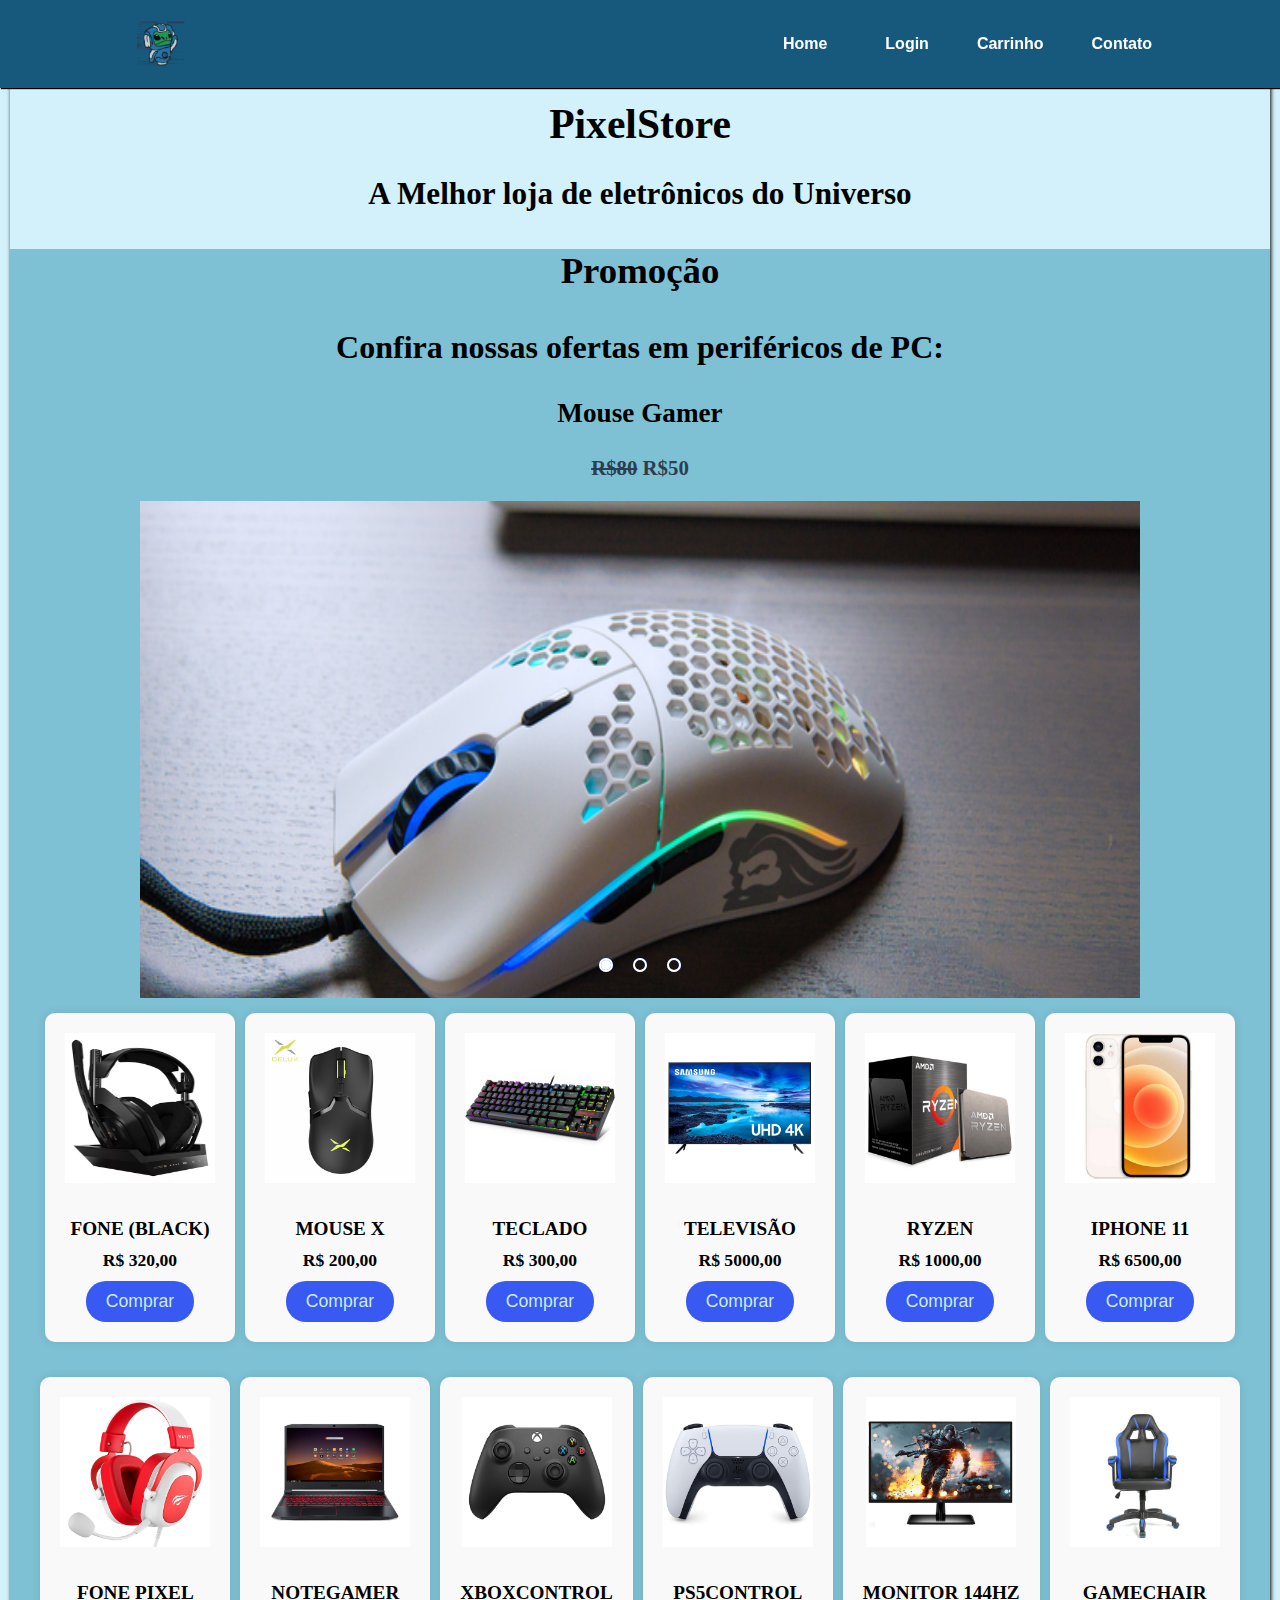
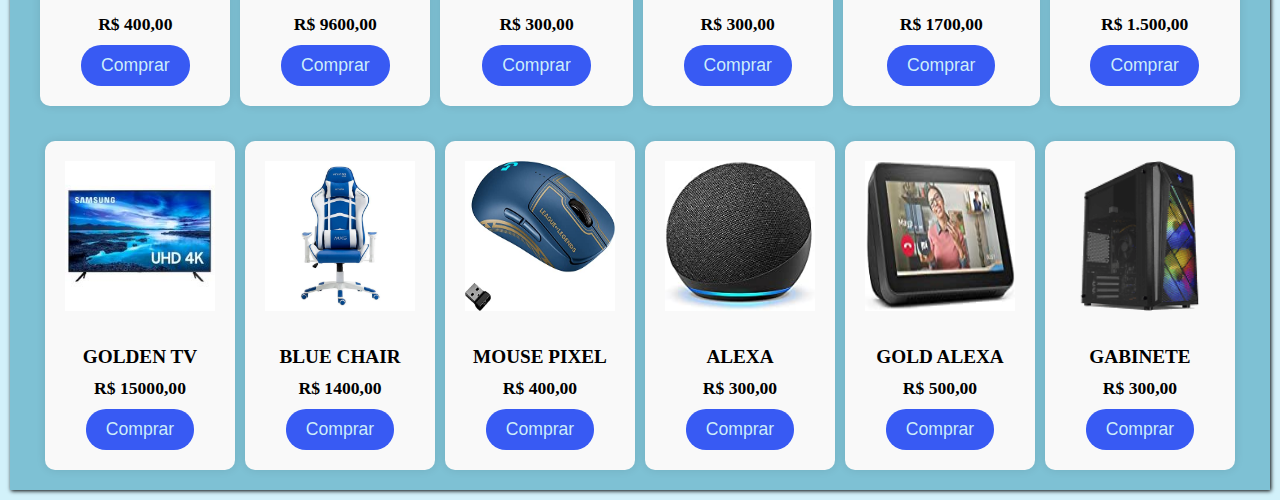
<file: index.html>
<!DOCTYPE html>
<html lang="pt-br">
  <head>
    <meta charset="UTF-8">
    <meta http-equiv="X-UA-Compatible" content="IE=edge">
    <meta name="viewport" content="width=device-width, initial-scale=1.0">
    <title>Principal</title>
    <link rel="stylesheet" href="/trabalhos/CSS/main.css">
  </head>
  <!-- A Historia por trás do nosso site se trata de um alienigina do planeta 2d que veio ao nosso universo para vender produtos eletronicos
  os preços são diferenciados por se tratar de um ser que nunca se envolveu com esse tipo de tecnologia... -->
  <body>

    <div class="header" id="header">
      <div class="logo_header">
        <img src="/trabalhos/CSS/img/favicon.png" alt="">
      </div>
      <div class="navigation_header">
        <a href="index.html" class="active">Home</a>
        <a href="trabalhos/HTML/login.html" >Login</a>
        <a href="trabalhos/HTML/carrinho.html">Carrinho</a>
        <a href="trabalhos//HTML/contato.html">Contato</a>
      </div>
    </div>
    <div class="content" id="content">
      <h1>PixelStore</h1>
      <h2>A Melhor loja de eletrônicos do Universo</h2>

    </div>
    

        <div class="promotionlist">
          <div>
            <h3>Promoção</h3>
            <p>Confira nossas ofertas em periféricos de PC:</p>
          </div>

          <div class="products">

            <div class="slides">
              <input type="radio" name="radio-btn" id="radio1">
              <input type="radio" name="radio-btn" id="radio2">
              <input type="radio" name="radio-btn" id="radio3">
            

              <div class="product first">
                <p class="name">Mouse Gamer</p>
                <p class="price"><s>R$80</s> R$50</p>
                <img src="trabalhos/HTML/img/mouse_slider.webp" alt="Mouse Gamer" id="mouse">
              </div>
              <div class="product">
                <p class="name">Teclado Mecânico</p>
                <p class="price"><s>R$150</s> R$100</p>
                <img src="trabalhos/HTML/img/teclado_slider.jpg" alt="Teclado Mecânico">
              </div>
              <div class="product">
                <p class="name">Fone de Ouvido Gamer</p>
                <p class="price"><s>R$200</s> R$80</p>
                <img src="trabalhos/HTML/img/hyper_slider2.jpg" alt="Fone de Ouvido Gamer" id="fone">
              </div>

              <div class="navigation_auto">
                <div class="auto_btn1"></div>
                <div class="auto_btn2"></div>
                <div class="auto_btn3"></div>
              </div>
            </div>
        

            <div class="manual-navigation">
              <label for="radio1" class="manual-btn"></label>
              <label for="radio2" class="manual-btn"></label>
              <label for="radio3" class="manual-btn"></label>
            </div>

          </div>

      <!-- container aqui  -->
    <div>
      <!-- Segue os 18 produtos abaixo(Sei que eu exagerei) -->
          </div class = "Products">
              <!-- LIST 1 -->    
              <div class="product-grid">
                  <div class="product-grid-item">
                    <img src="trabalhos/HTML/img/imagem-produto-1.jpg" alt="Fone" id="imagens">
                    <h3>Fone (black)</h3>
                    <p class="price">R$ 320,00</p>
                    <button class="buy-button" data-quantity="0">Comprar</button>
                  </div>
                  <div class="product-grid-item">
                    <img src="trabalhos/HTML/img/imagem-produto-2.jpg" alt="Teclado" id="imagens">
                    <h3>Mouse X</h3>
                    <p class="price">R$ 200,00</p>
                    <button class="buy-button" data-quantity="0">Comprar</button>
                  </div>
                  <div class="product-grid-item">
                    <img src="trabalhos/HTML/img/imagem-produto-3.jpg" alt="HeadSet" id="imagens">
                    <h3>Teclado</h3>
                    <p class="price">R$ 300,00</p>
                    <button class="buy-button" data-quantity="0">Comprar</button>
                  </div>
                  <div class="product-grid-item">
                    <img src="trabalhos/HTML/img/imagem-produto-4.jpg" alt="Monitor" id="imagens">
                    <h3>Televisão</h3>
                    <p class="price">R$ 5000,00</p>
                    <button class="buy-button" data-quantity="0">Comprar</button>
                  </div>
                  <div class="product-grid-item">
                    <img src="trabalhos/HTML/img/imagem-produto-5.jpg" alt="Câmera" id="imagens">
                    <h3>Ryzen</h3>
                    <p class="price">R$ 1000,00</p>
                    <button class="buy-button" data-quantity="0">Comprar</button>
                  </div>
                  <div class="product-grid-item">
                    <img src="trabalhos/HTML/img/imagem-produto-6.jpg" alt="Caixa de som" id="imagens">
                    <h3>Iphone 11</h3>
                    <p class="price">R$ 6500,00</p>
                    <button class="buy-button" data-quantity="0">Comprar</button>
                  </div>
              </div>

              <div class="product-grid">
                  <div class="product-grid-item">
                    <img src="trabalhos/HTML/img/imagem-produto-7.jpg" alt="Mousepad" id="imagens">
                    <h3>Fone Pixel</h3>
                    <p class="price">R$ 400,00</p>
                    <button class="buy-button" data-quantity="0">Comprar</button>
                  </div>
                  
                  <div class="product-grid-item">
                    <img src="trabalhos/HTML/img/imagem-produto-8.jpg" alt="Notebook" id="imagens">
                    <h3>Notegamer</h3>
                    <p class="price">R$ 9600,00</p>
                    <button class="buy-button" data-quantity="0">Comprar</button>
                  </div>
                  <div class="product-grid-item">
                    <img src="trabalhos/HTML/img/imagem-produto-9.jpg" alt="Impressora" id="imagens">
                    <h3>XboxControl</h3>
                    <p class="price">R$ 300,00</p>
                    <button class="buy-button" data-quantity="0">Comprar</button>
                  </div>
                  <div class="product-grid-item">
                    <img src="trabalhos/HTML/img/imagem-produto-10.jpg" alt="Smartphone" id="imagens">
                    <h3>PS5Control</h3>
                    <p class="price">R$ 300,00</p>
                    <button class="buy-button" data-quantity="0">Comprar</button>
                  </div>
                  <div class="product-grid-item">
                    <img src="trabalhos/HTML/img/imagem-produto-11.jpg" alt="Tablet" id="imagens">
                    <h3>Monitor 144hz</h3>
                    <p class="price">R$ 1700,00</p>
                    <button class="buy-button" data-quantity="0">Comprar</button>
                  </div>
                  <div class="product-grid-item">
                    <img src="trabalhos/HTML/img/imagem-produto-12.jpg" alt="Smart TV" id="imagens">
                    <h3>GameChair</h3>
                    <p class="price">R$ 1.500,00</p>
                    <button class="buy-button" data-quantity="0">Comprar</button>             
                  </div>
              </div>

              <div class="product-grid">
                  <div class="product-grid-item">
                    <img src="trabalhos/HTML/img/imagem-produto-13.jpg" alt="Caixa de som Bluetooth" id="imagens">
                    <h3>Golden TV</h3>
                    <p class="price">R$ 15000,00</p>
                    <button class="buy-button" data-quantity="0">Comprar</button>
                  </div>
                  <div class="product-grid-item">
                    <img src="trabalhos/HTML/img/imagem-produto-14.jpg" alt="Fone de ouvido" id="imagens">
                    <h3>Blue Chair</h3>
                    <p class="price">R$ 1400,00</p>
                    <button class="buy-button" data-quantity="0">Comprar</button>
                  </div>
                  <div class="product-grid-item">
                    <img src="trabalhos/HTML/img/imagem-produto-15.jpg" alt="Câmera fotográfica" id="imagens">
                    <h3>Mouse Pixel</h3>
                    <p class="price">R$ 400,00</p>
                    <button class="buy-button" data-quantity="0">Comprar</button>
                  </div>
                  <div class="product-grid-item">
                    <img src="trabalhos/HTML/img/imagem-produto-16.jpg" alt="Caixa de ferramentas" id="imagens">
                    <h3>Alexa</h3>
                    <p class="price">R$ 300,00</p>
                    <button class="buy-button" data-quantity="0">Comprar</button>
                  </div>
                  <div class="product-grid-item">
                    <img src="trabalhos/HTML/img/imagem-produto-17.jpg" alt="Aspirador de pó" id="imagens">
                    <h3>Gold Alexa</h3>
                    <p class="price">R$ 500,00</p>
                    <button class="buy-button" data-quantity="0">Comprar</button>
                  </div>
                  <div class="product-grid-item">
                    <img src="trabalhos/HTML/img/imagem-produto-18.jpg" alt="Console de videogame" id="imagens">
                    <h3>Gabinete</h3>
                    <p class="price">R$ 300,00</p>
                    <button class="buy-button" data-quantity="0">Comprar</button>
                  </div>
              </div>
            </ul>
          </div>
        </div>
      </div>
      <!-- Esse script linkará com outros -->
      <script src="trabalhos/HTML/JS/script.js"></script>
  </body>
</html>
</file>
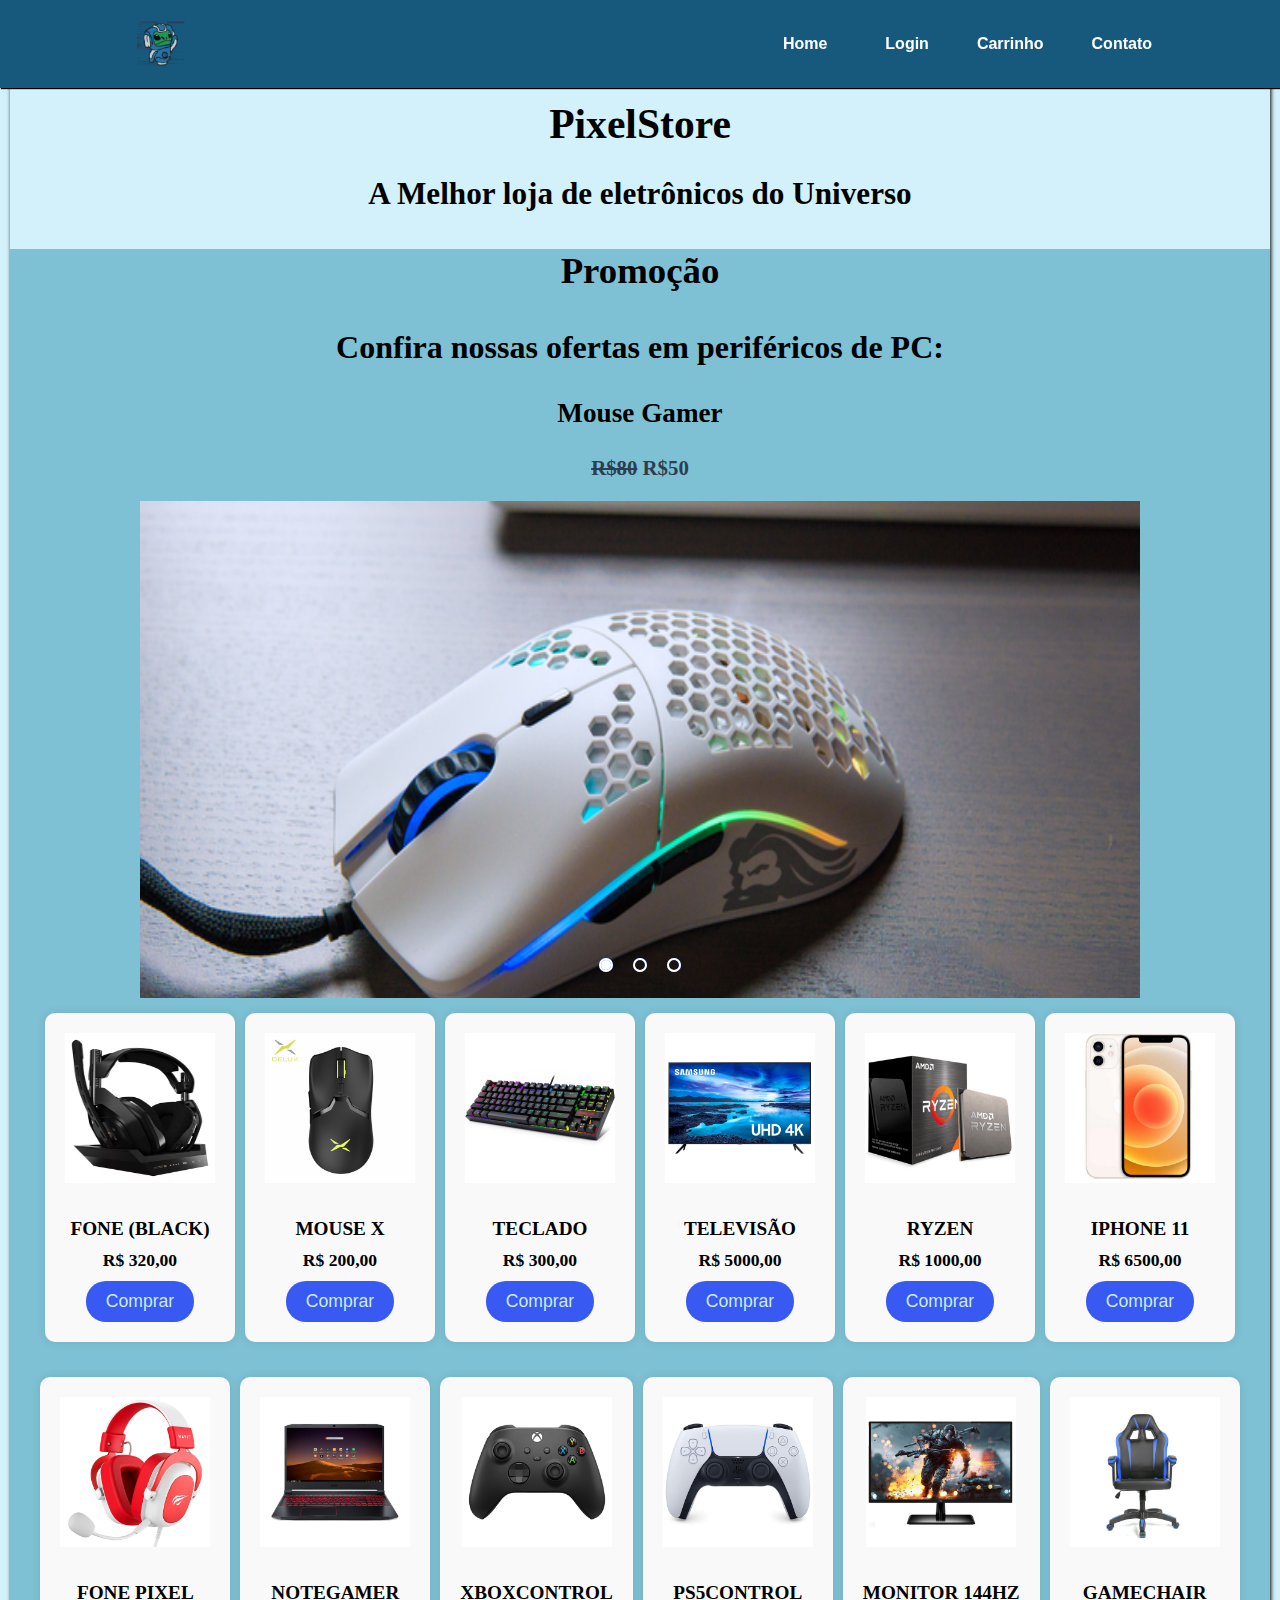
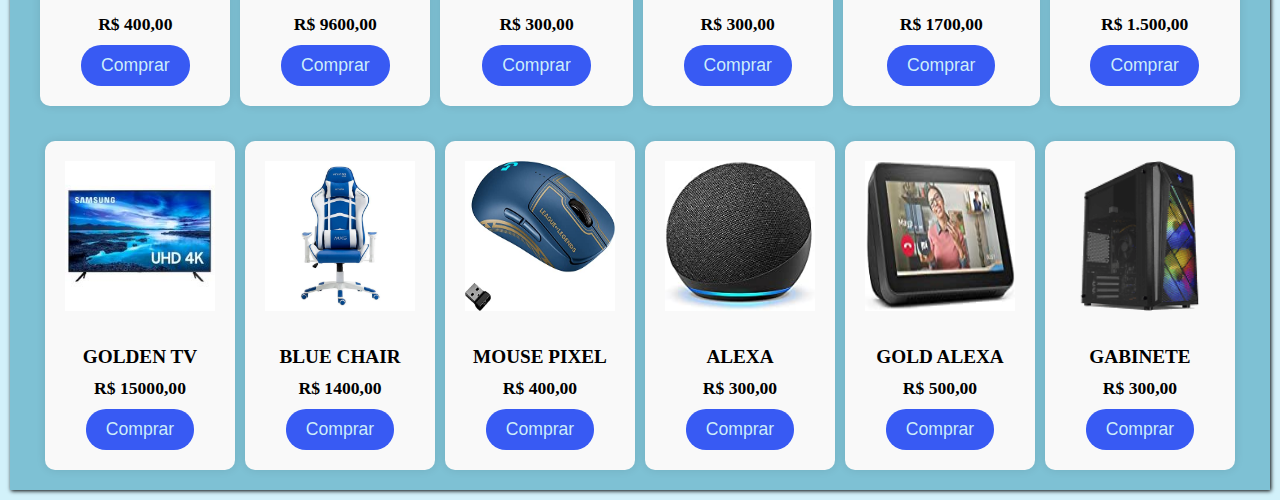
<file: trabalhos/HTML/index.html>
<!DOCTYPE html>
<html lang="pt-br">
  <head>
    <meta charset="UTF-8">
    <meta http-equiv="X-UA-Compatible" content="IE=edge">
    <meta name="viewport" content="width=device-width, initial-scale=1.0">
    <title>Principal</title>
    <link rel="stylesheet" href="/trabalhos/CSS/main.css">
  </head>
  <!-- A Historia por trás do nosso site se trata de um alienigina do planeta 2d que veio ao nosso universo para vender produtos eletronicos
  os preços são diferenciados por se tratar de um ser que nunca se envolveu com esse tipo de tecnologia... -->
  <body>

    <div class="header" id="header">
      <div class="logo_header">
        <img src="/trabalhos/CSS/img/favicon.png" alt="">
      </div>
      <div class="navigation_header">
        <a href="/trabalhos/HTML/index.html" class="active">Home</a>
        <a href="/trabalhos/HTML/login.html" >Login</a>
        <a href="/trabalhos/HTML/carrinho.html">Carrinho</a>
        <a href="/trabalhos//HTML/contato.html">Contato</a>
      </div>
    </div>
    <div class="content" id="content">
      <h1>PixelStore</h1>
      <h2>A Melhor loja de eletrônicos do Universo</h2>

    </div>
    

        <div class="promotionlist">
          <div>
            <h3>Promoção</h3>
            <p>Confira nossas ofertas em periféricos de PC:</p>
          </div>

          <div class="products">

            <div class="slides">
              <input type="radio" name="radio-btn" id="radio1">
              <input type="radio" name="radio-btn" id="radio2">
              <input type="radio" name="radio-btn" id="radio3">
            

              <div class="product first">
                <p class="name">Mouse Gamer</p>
                <p class="price"><s>R$80</s> R$50</p>
                <img src="img/mouse_slider.webp" alt="Mouse Gamer" id="mouse">
              </div>
              <div class="product">
                <p class="name">Teclado Mecânico</p>
                <p class="price"><s>R$150</s> R$100</p>
                <img src="img/teclado_slider.jpg" alt="Teclado Mecânico">
              </div>
              <div class="product">
                <p class="name">Fone de Ouvido Gamer</p>
                <p class="price"><s>R$200</s> R$80</p>
                <img src="img/hyper_slider2.jpg" alt="Fone de Ouvido Gamer" id="fone">
              </div>

              <div class="navigation_auto">
                <div class="auto_btn1"></div>
                <div class="auto_btn2"></div>
                <div class="auto_btn3"></div>
              </div>
            </div>
        

            <div class="manual-navigation">
              <label for="radio1" class="manual-btn"></label>
              <label for="radio2" class="manual-btn"></label>
              <label for="radio3" class="manual-btn"></label>
            </div>

          </div>

      <!-- container aqui  -->
    <div>
      <!-- Segue os 18 produtos abaixo(Sei que eu exagerei) -->
          </div class = "Products">
              <!-- LIST 1 -->    
              <div class="product-grid">
                  <div class="product-grid-item">
                    <img src="img/imagem-produto-1.jpg" alt="Mouse" id="imagens">
                    <h3>Fone (black)</h3>
                    <p class="price">R$ 320,00</p>
                    <button class="buy-button" data-quantity="0">Comprar</button>
                  </div>
                  <div class="product-grid-item">
                    <img src="img/imagem-produto-2.jpg" alt="Teclado" id="imagens">
                    <h3>Mouse X</h3>
                    <p class="price">R$ 200,00</p>
                    <button class="buy-button" data-quantity="0">Comprar</button>
                  </div>
                  <div class="product-grid-item">
                    <img src="img/imagem-produto-3.jpg" alt="HeadSet" id="imagens">
                    <h3>Teclado</h3>
                    <p class="price">R$ 300,00</p>
                    <button class="buy-button" data-quantity="0">Comprar</button>
                  </div>
                  <div class="product-grid-item">
                    <img src="img/imagem-produto-4.jpg" alt="Monitor" id="imagens">
                    <h3>Televisão</h3>
                    <p class="price">R$ 5000,00</p>
                    <button class="buy-button" data-quantity="0">Comprar</button>
                  </div>
                  <div class="product-grid-item">
                    <img src="img/imagem-produto-5.jpg" alt="Câmera" id="imagens">
                    <h3>Ryzen</h3>
                    <p class="price">R$ 1000,00</p>
                    <button class="buy-button" data-quantity="0">Comprar</button>
                  </div>
                  <div class="product-grid-item">
                    <img src="img/imagem-produto-6.jpg" alt="Caixa de som" id="imagens">
                    <h3>Iphone 11</h3>
                    <p class="price">R$ 6500,00</p>
                    <button class="buy-button" data-quantity="0">Comprar</button>
                  </div>
              </div>

              <div class="product-grid">
                  <div class="product-grid-item">
                    <img src="img/imagem-produto-7.jpg" alt="Mousepad" id="imagens">
                    <h3>Fone Pixel</h3>
                    <p class="price">R$ 400,00</p>
                    <button class="buy-button" data-quantity="0">Comprar</button>
                  </div>
                  
                  <div class="product-grid-item">
                    <img src="img/imagem-produto-8.jpg" alt="Notebook" id="imagens">
                    <h3>Notegamer</h3>
                    <p class="price">R$ 9600,00</p>
                    <button class="buy-button" data-quantity="0">Comprar</button>
                  </div>
                  <div class="product-grid-item">
                    <img src="img/imagem-produto-9.jpg" alt="Impressora" id="imagens">
                    <h3>XboxControl</h3>
                    <p class="price">R$ 300,00</p>
                    <button class="buy-button" data-quantity="0">Comprar</button>
                  </div>
                  <div class="product-grid-item">
                    <img src="img/imagem-produto-10.jpg" alt="Smartphone" id="imagens">
                    <h3>PS5Control</h3>
                    <p class="price">R$ 300,00</p>
                    <button class="buy-button" data-quantity="0">Comprar</button>
                  </div>
                  <div class="product-grid-item">
                    <img src="img/imagem-produto-11.jpg" alt="Tablet" id="imagens">
                    <h3>Monitor 144hz</h3>
                    <p class="price">R$ 1700,00</p>
                    <button class="buy-button" data-quantity="0">Comprar</button>
                  </div>
                  <div class="product-grid-item">
                    <img src="img/imagem-produto-12.jpg" alt="Smart TV" id="imagens">
                    <h3>GameChair</h3>
                    <p class="price">R$ 1.500,00</p>
                    <button class="buy-button" data-quantity="0">Comprar</button>             
                  </div>
              </div>

              <div class="product-grid">
                  <div class="product-grid-item">
                    <img src="img/imagem-produto-13.jpg" alt="Caixa de som Bluetooth" id="imagens">
                    <h3>Golden TV</h3>
                    <p class="price">R$ 15000,00</p>
                    <button class="buy-button" data-quantity="0">Comprar</button>
                  </div>
                  <div class="product-grid-item">
                    <img src="img/imagem-produto-14.jpg" alt="Fone de ouvido" id="imagens">
                    <h3>Blue Chair</h3>
                    <p class="price">R$ 1400,00</p>
                    <button class="buy-button" data-quantity="0">Comprar</button>
                  </div>
                  <div class="product-grid-item">
                    <img src="img/imagem-produto-15.jpg" alt="Câmera fotográfica" id="imagens">
                    <h3>Mouse Pixel</h3>
                    <p class="price">R$ 400,00</p>
                    <button class="buy-button" data-quantity="0">Comprar</button>
                  </div>
                  <div class="product-grid-item">
                    <img src="img/imagem-produto-16.jpg" alt="Caixa de ferramentas" id="imagens">
                    <h3>Alexa</h3>
                    <p class="price">R$ 300,00</p>
                    <button class="buy-button" data-quantity="0">Comprar</button>
                  </div>
                  <div class="product-grid-item">
                    <img src="img/imagem-produto-17.jpg" alt="Aspirador de pó" id="imagens">
                    <h3>Gold Alexa</h3>
                    <p class="price">R$ 500,00</p>
                    <button class="buy-button" data-quantity="0">Comprar</button>
                  </div>
                  <div class="product-grid-item">
                    <img src="img/imagem-produto-18.jpg" alt="Console de videogame" id="imagens">
                    <h3>Gabinete</h3>
                    <p class="price">R$ 300,00</p>
                    <button class="buy-button" data-quantity="0">Comprar</button>
                  </div>
              </div>
            </ul>
          </div>
        </div>
      </div>
      <!-- Esse script linkará com outros -->
      <script src="JS/script.js"></script>
  </body>
</html>
</file>
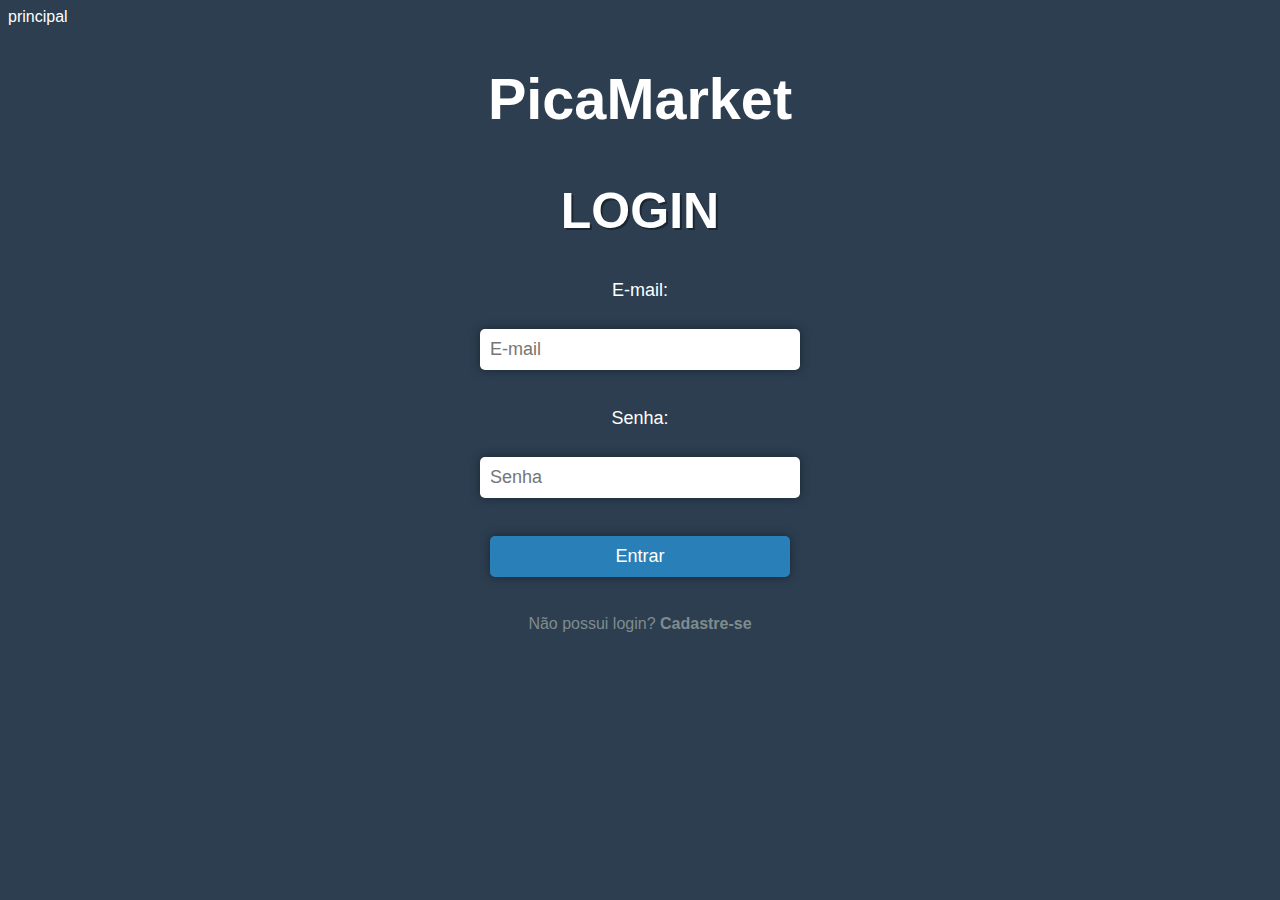
<file: trabalhos/login.html>
<!DOCTYPE html>
<html lang="pt-br">
<head>
    <meta charset="UTF-8">
    <meta http-equiv="X-UA-Compatible" content="IE=edge">
    <meta name="viewport" content="width=device-width, initial-scale=1.0">
    <title>LOGIN</title>
    <link rel="stylesheet" href="login.css">
</head>
<body>
    <a href="index/index.html">principal</a>
    <div><h1><big><big>PicaMarket</big></big></h1></div>
    <header>
        <h1>LOGIN</h1>
    </header>

    <main>
        <form action="">
            <label for="email" id="ambos">E-mail:</label> <br>
            <input id="email" type="email" placeholder="E-mail"><br>
            <label for="senha" id="ambos">Senha:</label> <br>
            <input id="senha" type="password" placeholder="Senha"><br>
            <input type="button" value="Entrar" id="entrar"><br>
            <p class="text-muted">Não possui login? <a href="registrar.html" class="text-muted ms-1"><b>Cadastre-se</b></a></p>
        </form>
    </main>

</body>
</html>
</file>
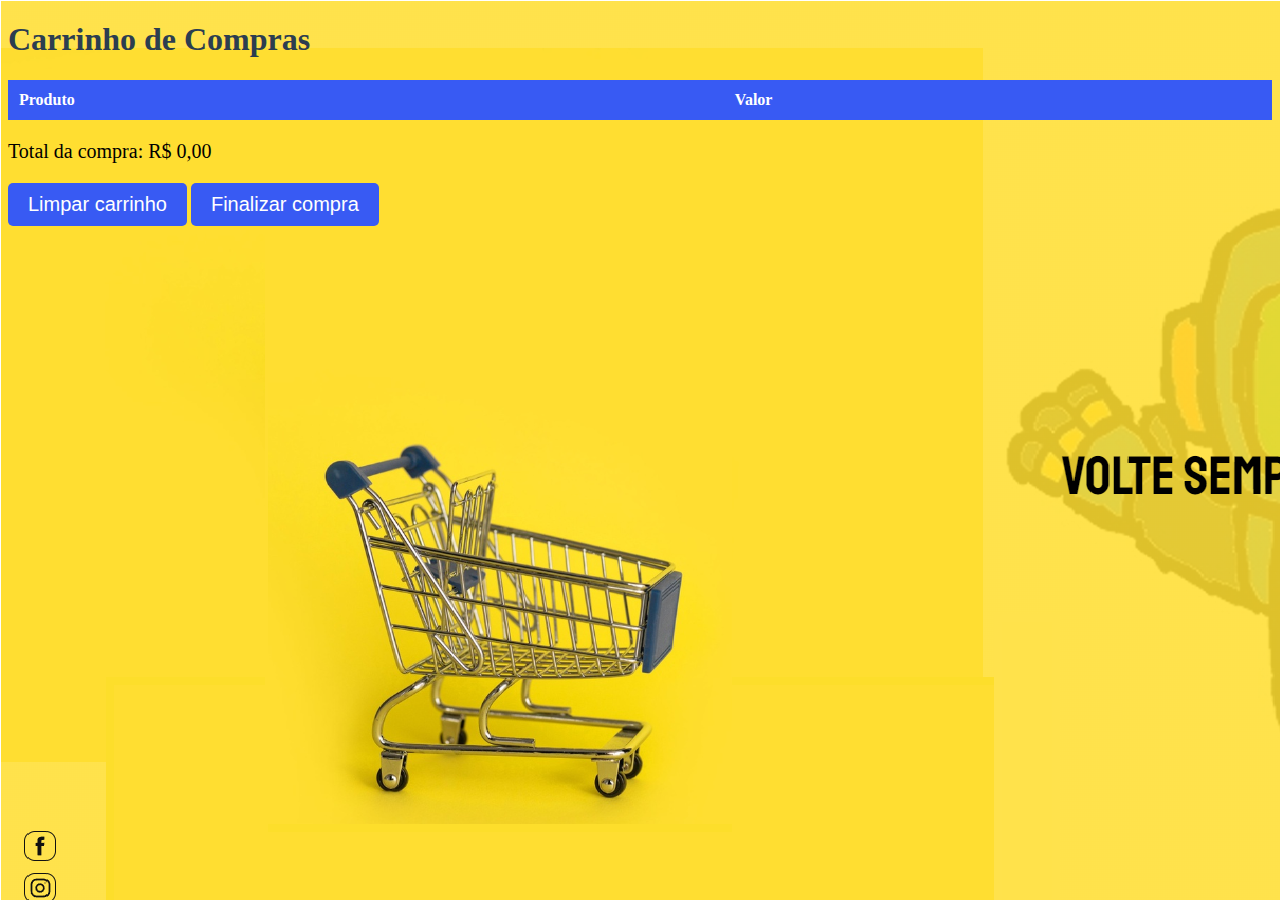
<file: trabalhos/HTML/carrinho.html>
<!DOCTYPE html>
<html>
<head>
  <meta charset="utf-8">
  <title>Carrinho de Compras - Pixel</title>
  <link rel="stylesheet" href="/trabalhos/CSS/car.css">
</head>
<body>
  <div class="container">
    <header>
      <h1>Carrinho de Compras</h1>
    </header>
    <table>
      <thead>
        <tr>
          <th>Produto</th>
          <th>Valor</th>
        </tr>
      </thead>
      <tbody id="cart-table">
      </tbody>
      <tfoot>
        <tr>
          
        </tr>
      </tfoot>
    </table>
    <p>Total da compra: R$ 0,00</p>
    <button id="clear-cart">Limpar carrinho</button>
    <button id="buy-cart" href="/trabalhos/HTML/fin.html">Finalizar compra</button>

  </div>
  <script src ="JS/script.js"></script>
  <script src="JS/car.js"></script>
</body>
</html>
</file>
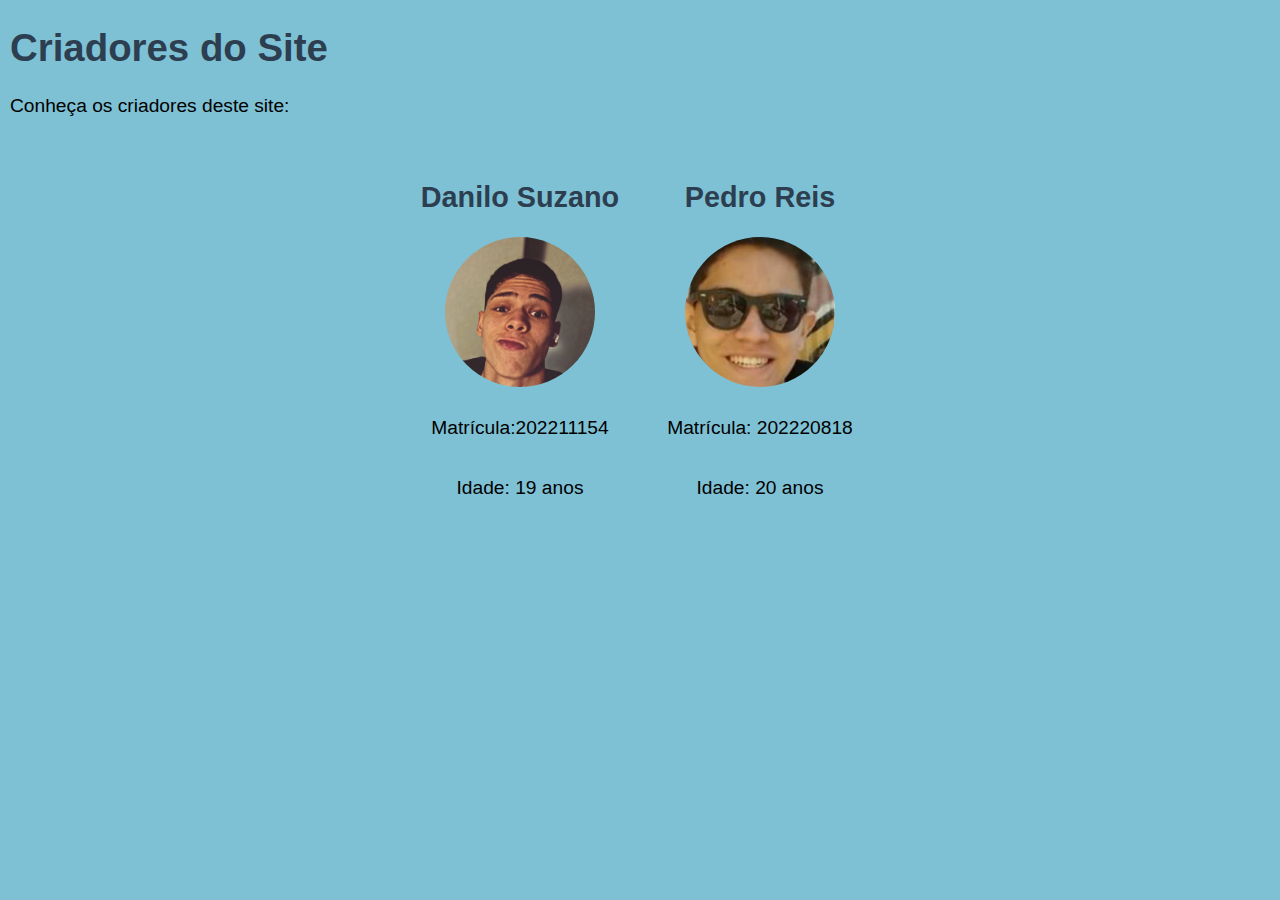
<file: trabalhos/HTML/contato.html>
<!DOCTYPE html>
<html>
<head>
	<meta charset="utf-8">
	<title>Criadores do Site</title>
	<link rel="stylesheet" href="/trabalhos/CSS/contato.css">
</head>
<!-- Aqui é algo bem simples mesmo,só pra dar crédito aos criadores(Eu e Danilo) -->
<body>
	<h1>Criadores do Site</h1>
	<p>Conheça os criadores deste site:</p>
	<div class="container">
		<div class="profile">
			<h2>Danilo Suzano</h2>
			<img src="img/danilo.jpg" alt="Foto de Danilo">
			<p>Matrícula:202211154 </p>
			<p>Idade: 19 anos</p>
			
		</div>
		<div class="profile">
			<h2>Pedro  Reis</h2>
			<img src="img/pedro.jpg" alt="Foto de Pedro">
			<p>Matrícula: 202220818</p>
			<p>Idade: 20 anos</p>
			
		</div>
	</div>
</body>
</html>
</file>
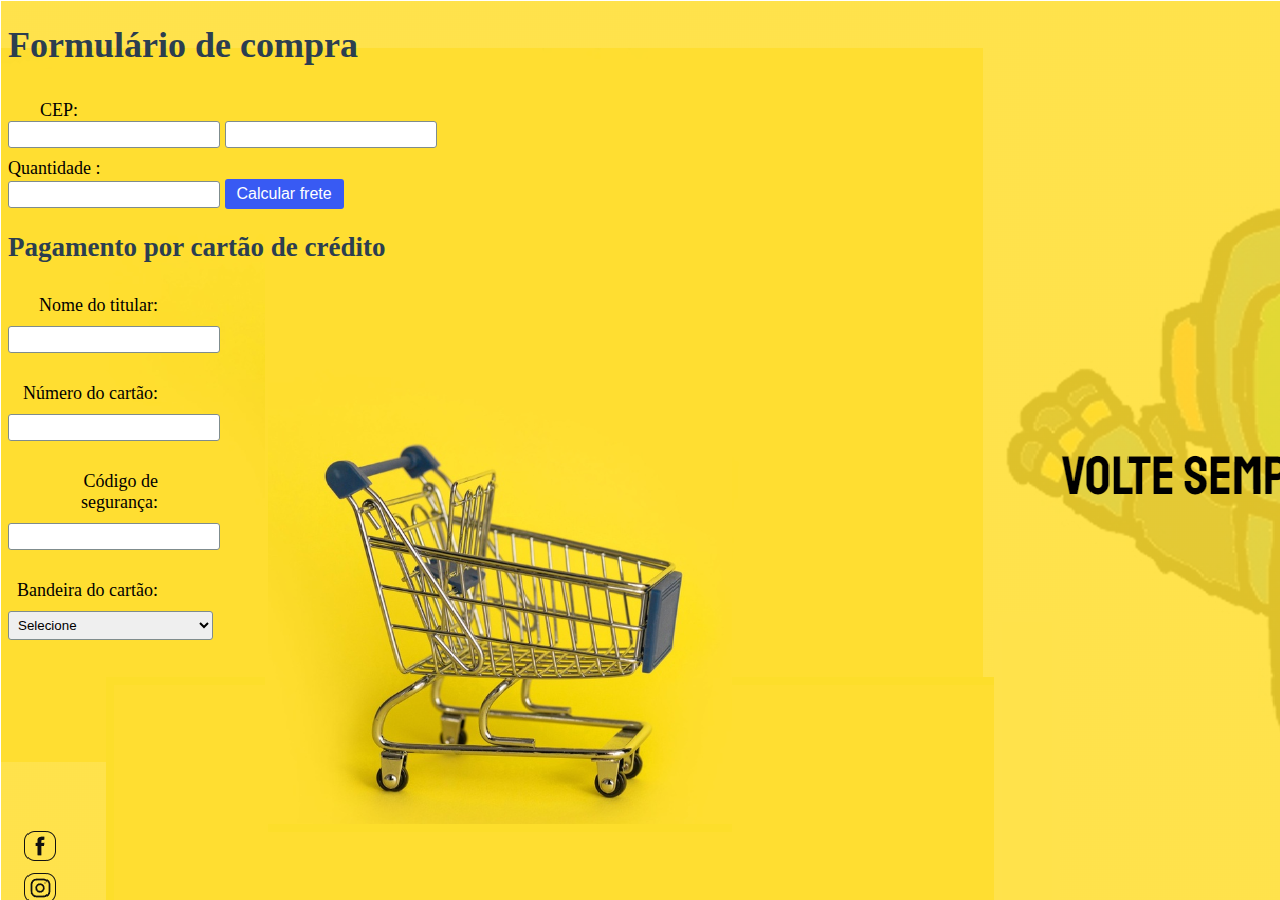
<file: trabalhos/HTML/fin.html>
<!DOCTYPE html>
<html>
<head>
	<title>Formulário de compra</title>
	<meta charset="UTF-8">
	<meta name="viewport" content="width=device-width, initial-scale=1.0">
	<link rel="stylesheet" href="/trabalhos/CSS/fin.css">
	<script src="JS/script.js"></script>
	<script src="JS/car.js"></script>
	<script src="JS/fin.js"></script>

</head>
<body>
    
	<h1>Formulário de compra</h1>
	<!-- Formulario com cep e quantidade e calc de frete -->
	<form name="myForm" onsubmit="return validateForm()">
		<div>
			<label for="cep1">CEP:</label>
			<input type="text" name="cep1" maxlength="5">
			<input type="text" name="cep2" maxlength="3">
			<div id="cepError" class="error"></div>

			<label for="quantity">Quantidade :</label>
			<input type="text" name="quantity" maxlength="1">
			<button type="submit">Calcular frete</button>
			<div id="quantityError" class="error"></div>
		</div>

	</form>

	<!--Formulário de pagamento-->
	<h2>Pagamento por cartão de crédito</h2>
	<form name="pagamentoForm" onsubmit="return validatePagamento()">
		<label for="nomeTitular">Nome do titular:</label>
		<input type="text" name="nomeTitular" maxlength="19">
		<div id="nomeTitularError" class="error"></div>

		<label for="numeroCartao">Número do cartão:</label>
		<input type="text" name="numeroCartao" maxlength="16">
		<div id="numeroCartaoError" class="error"></div>

		<label for="codigoSeguranca">Código de segurança:</label>
		<input type="text" name="codigoSeguranca" maxlength="3">
		<div id="codigoSegurancaError" class="error"></div>

		<label for="bandeira">Bandeira do cartão:</label>
		<select name="bandeira">
			<option value="">Selecione</option>
			<option value="visa">Visa</option>
			<option value="mastercard">Mastercard</option>
			<option value="amex">American Express</option>
		</select>
		<button id="confirmar" type="submit">Confirmar pagamento</button>
	</form>
<!-- Codigo de confirmacao separado abaixo pois ao inserir no fin.js nao tava indo(Vai entender o porque) -->
	<script>
		const numeroCartaoInput = document.querySelector('input[name="numeroCartao"]');

			numeroCartaoInput.addEventListener('input', () => {
			const numeroCartao = numeroCartaoInput.value;
			numeroCartaoInput.value = numeroCartao.replace(/\s/g, '');
			});
		const confirmarBtn = document.getElementById('confirmar');

		confirmarBtn.addEventListener('click', () => {
			alert('Compra efetuada com sucesso!');
		});
	</script>
</body>
</html>
</file>
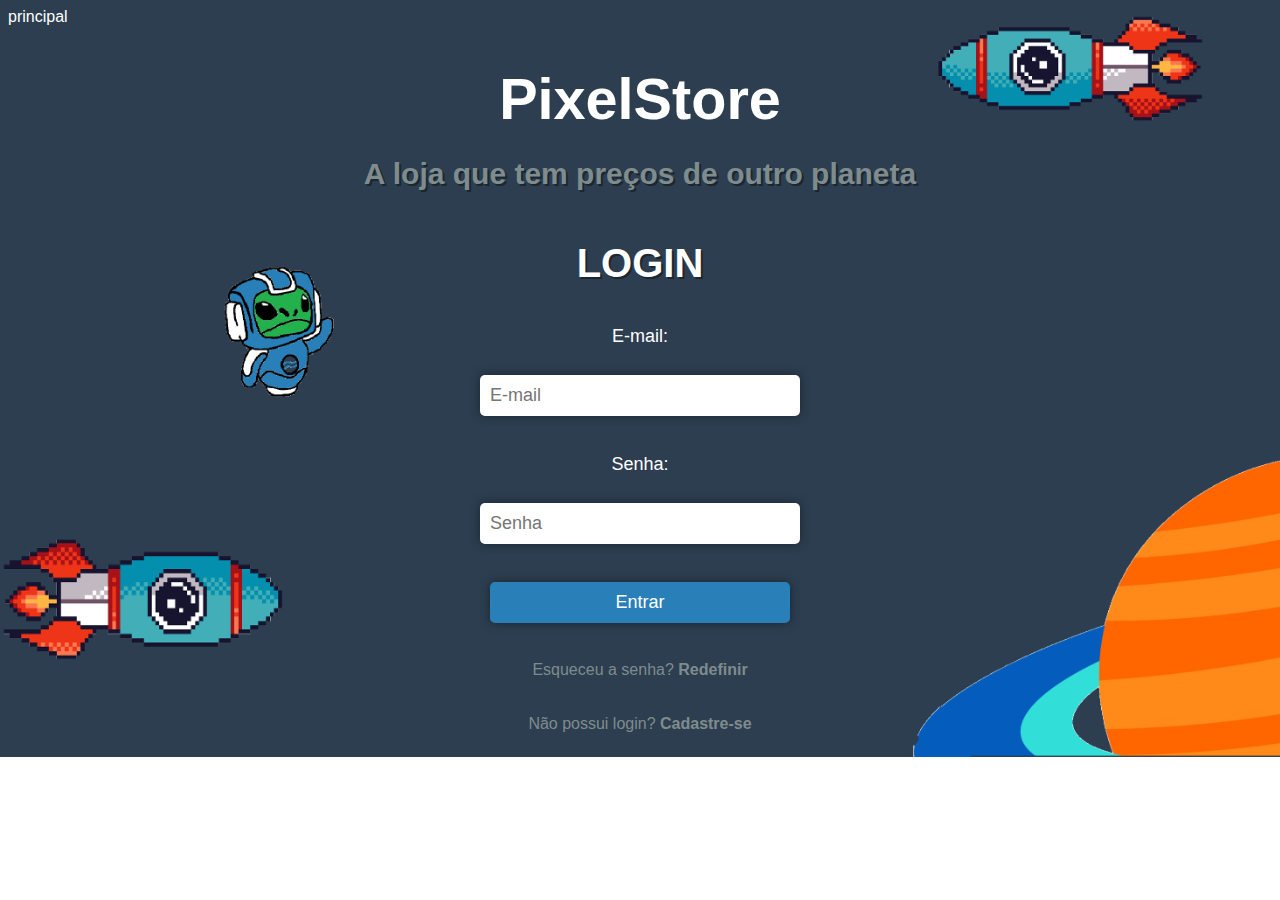
<file: trabalhos/HTML/login.html>
<!DOCTYPE html>
<html lang="pt-br">
<head>
    <meta charset="UTF-8">
    <meta http-equiv="X-UA-Compatible" content="IE=edge">
    <meta name="viewport" content="width=device-width, initial-scale=1.0">
    <title>LOGIN</title>
    <link rel="stylesheet" href="/trabalhos/CSS/login.css">
</head>
<body>
    <a href="/trabalhos/HTML/index.html">principal</a>
    <div><h1><big><big>PixelStore</big></big></h1></div>
    <h2>A loja que tem preços de outro planeta</h2>
    <header>
        <h1>LOGIN</h1>
    </header>

    <main>
        <form id="login-form" action="">

            <label for="email" id="ambos">E-mail:</label> <br>
            <input id="email" type="email" placeholder="E-mail"><br>
            <label for="senha" id="ambos">Senha:</label> <br>
            <input id="senha" type="password" placeholder="Senha"><br>
            <input type="submit" value="Entrar" id="entrar"><br>
            <p class="text-muted">Esqueceu a senha? <a href="redefinir.html" class="text-muted ms-1"><b>Redefinir</b></a></p> 
            <p class="text-muted">Não possui login? <a href="registrar.html" class="text-muted ms-1"><b>Cadastre-se</b></a></p>
            
        </form>
    </main>
    <!-- O Script usa o LocalStorage  -->
    <script src="JS/log.js"></script>
</body>
</html>
</file>
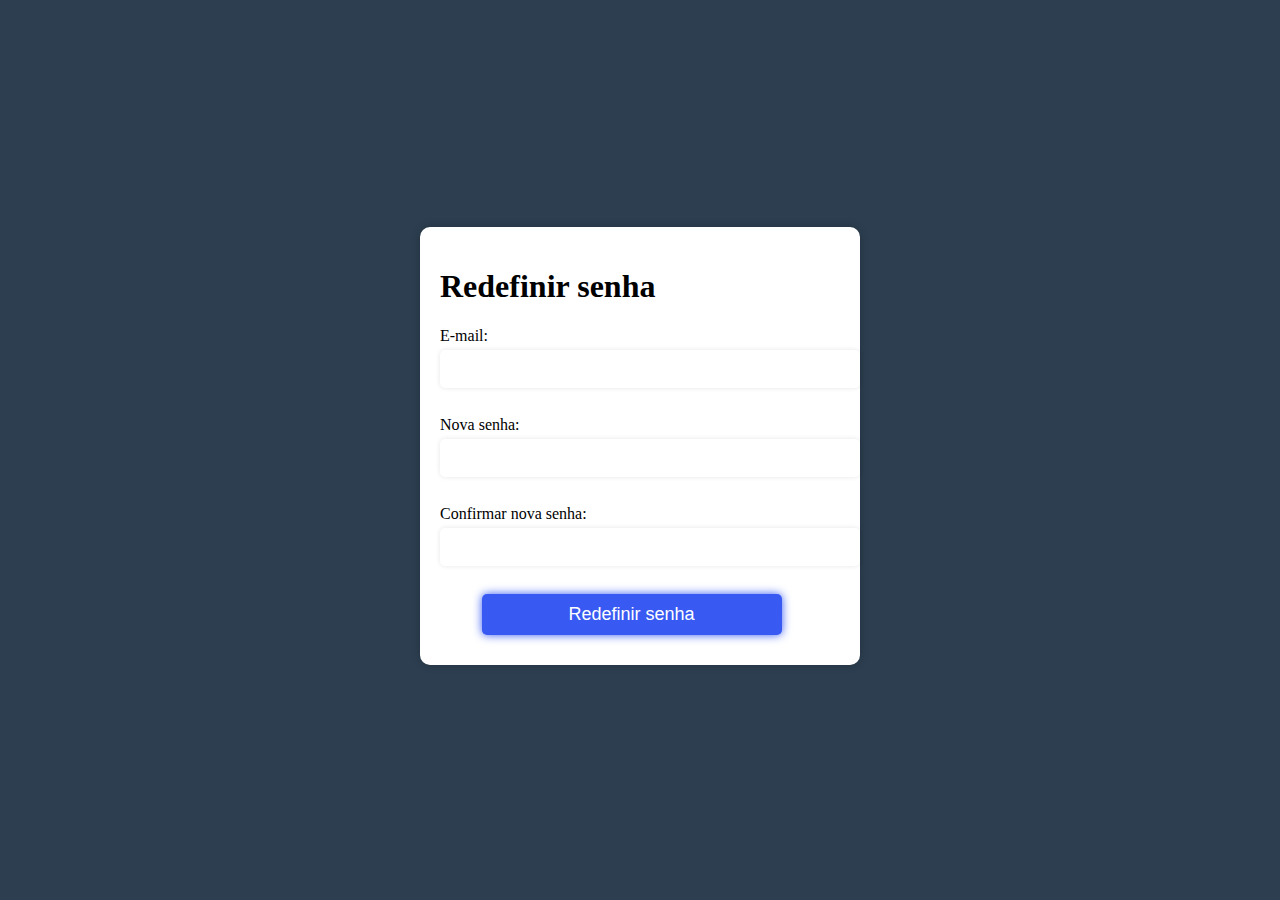
<file: trabalhos/HTML/redefinir.html>
<!DOCTYPE html>
<html>
  <head>
    <meta charset="UTF-8">
    <title>Redefinir senha</title>
    <link rel="stylesheet" href="/trabalhos/CSS/redf.css">
    
    
  </head>
  <!-- Conceitual,Nao consegui criar o codigo que redefine,mas sei como faze-lo...so que priorizei outras coisas e nao deu tempo -->
  <body>
    <div class="container">
      <h1>Redefinir senha</h1>
        <label for="email">E-mail:</label>
        <input type="email" name="email" required><br><br>

        <label for="nova_senha">Nova senha:</label>
        <input type="password" name="nova_senha" required><br><br>

        <label for="confirmar_nova_senha">Confirmar nova senha:</label>
        <input type="password" name="confirmar_nova_senha" required><br><br>

        <input type="submit" value="Redefinir senha">
      </form>
    </div>
  </body>
</html>
</file>
<file: trabalhos/CSS/main.css>
/* Palheta de cores -Início */
:root {
  --cor0: #2C3E50;
  --cor1: #FFF;
  --cor2: #2980B9;
  --cor3: #385af3;
  --cor4: #1B2631;
  --cor5: #7F8C8D;
  --cor6: #dda657;
  --cor7: #7ec1d4; 
  --cor8: #d1f1fafc;
  --cor9: #17597d;
}
/* Palheta de cores - Fim */
/* ------------------------------------------------------------------------ */

body {
background-color: var(--cor8);
  margin: 0 10px 0 10px;
  box-shadow: 1px 1px 4px black;
}

/* CSS do cabeçalho - Início */
.header {
  position: fixed;
  top: 0;
  left: 0;
  right: 0;
  font-family: Arial, Helvetica, sans-serif;
  background-color: var(--cor9);
  color: var(--cor1);
  display: flex;
  flex-direction: row;
  align-items: center;
  box-shadow: 1px 1px 1px black;
  height: 3em; /* altura reduzida para 3em */
  justify-content: space-between;
  padding: 0 10%;
  padding-top: 20px;
  padding-bottom: 20px;
  z-index: 9999;
}

.content {
  background-color: var(--cor8);
  text-align: center;
  padding-top: 10px;
  transition: 1s;
  font-size: 1.3em;
  font-weight: bold;
  margin-top: 3em; /* margem superior igual a altura do header */
}

.navigation_header{
  display: flex;
  flex-direction: row;
  align-items: center;
  gap: 3em;
}
.navigation_header > a{
  text-decoration: none;
  color: var(--cor1);
  transition: 1s;
  font-weight: bold;
}
.logo_header > img{
  width: 60px;
}
.active{
  padding: 10px;
  border-radius: 10px;
}
.content{
  
  background-color: var(--cor8);
  text-align: center;
  padding-top: 10px;
  transition: 1s;
  font-size: 1.3em;
  font-weight: bold;
}

/* CSS cabeçalho - Fim */
/* ------------------------------------------------------------------- */

/* CSS containers - Início */
main {
  background-color: white;
  margin: 0 auto;
  border-radius: 10px;
  height: 300px;
  max-width: 1000px;
  padding: 0px;
}
.promotionlist h3 {
  font-size: 2.3em;
  font-weight: bold;
  text-align: center;
}
.promotionlist p {
  font-size: 2em;
  font-weight: bold;
  text-align: center;
}
.promotionlist {
  text-align: center;
  background-color: var(--cor7);
  justify-content: space-between;
  align-items: center;
  flex-wrap: wrap;
  gap: 20px;
  margin: 0 auto;
}
/* -------------- */
/* Inicio Slider */
.products {
  margin: 0 auto;
  width: 1000px;
  height: 600px;
  overflow: hidden;
}
.slides{
  width: 400%;
  height: 600px;
  display: flex;
}
.slides > input {
  display: none;
}
.product {
  width: 25%;
  position: relative;
  text-align: center;
  margin: 0 10px;
  transition: 2s;
}
.product > img {
  width: 1000px;
  margin-bottom: 370px;
}
#fone{
  height: 600px;
}
#mouse{
  height: 600px;
}
.manual-navigation{
  position: absolute;
  width: 1000px;
  margin-top: -40px;
  display: flex;
  justify-content: center;
}
.manual-btn{
  border: 2px solid var(--cor1);
  border-radius: 10px;
  cursor: pointer;
  padding: 5px;
  transition: 1s;
}
.manual-btn:not(:last-child){
  margin-right: 20px;
}
.manual-btn:hover{
  background-color: var(--cor1);
}
#radio1:checked ~ .first{
  margin-left: 0;
}
#radio2:checked ~ .first{
  margin-left: -25%;
}
#radio3:checked ~ .first{
  margin-left: -51%;
}
.navigation_auto > div{
  border: 2px solid var(--cor3);
  padding: 5px;
  border-radius: 10px;
  cursor: pointer;
  transition: 1s;
}
.navigation_auto{
  position: absolute;
  width: 1000px;
  margin-top: 560px;
  display: flex;
  justify-content: center;
}
.navigation_auto > div:not(:last-child){
  margin-right: 20px;
}
#radio1:checked ~ .navigation_auto .auto_btn1{
  background-color: var(--cor1);
}
#radio2:checked ~ .navigation_auto .auto_btn2{
  background-color: var(--cor1);
}
#radio3:checked ~ .navigation_auto .auto_btn3{
  background-color: var(--cor1);
}
.product .name {
  font-weight: bold;
  margin-top: 0px;
  font-size: 1.7em;
}
.product .price {
  color: var(--cor0);
  font-size: 1.3rem;
  margin-top: 0px;
  
}
/* Fim Slider */
/* ----------- */
/* CSS containers - Fim */
/* ------------------------------------------------------------------------- */


/* Estilo para o filtro de preço */
.product-filter label {
  font-weight: bold;
  color: var(--cor1);
}
.product-list-section {
  padding-top: 100px;
  text-align: center;
}
.product-grid {
  box-sizing: border-box;
  display: flex;
  align-items: center;
  justify-content: center;
  margin: 10px;
  min-height: 70px;
}
.product-grid-item {
  display: flex;
  flex-direction: column;
  align-items: center;
  text-align: center;
  padding: 20px;
  background-color: #f9f9f9;
  border-radius: 10px;
  box-shadow: 0px 0px 10px rgba(0, 0, 0, 0.1);
  margin: 5px 5px 20px;
}
.product-grid-item > img {
  width: 150px;
  height: 150px;
  margin-bottom: 5px;
  padding-bottom: 30px;
}
.product-grid-item > h3 {
  margin: 0;
  font-size: 1.2rem;
  font-weight: bold;
  text-transform: uppercase;
}
.product-grid-item > p {
  margin: 10px 0;
  font-size: 1.1rem;
  font-weight: bold;
}
.product-grid-item > button {
  background-color: var(--cor3);
  color: var(--cor8);
  border: none;
  border-radius: 20px;
  padding: 10px 20px;
  font-size: 1.1rem;
  cursor: pointer;
  transition: all 0.2s ease-in-out;
}
.product-grid-item button:hover {
  background-color: var(--cor2);
  color: #1c1c1c;
  border: 2px solid #1c1c1c;
}
/* ------------------------------------------------------------------------------ */

/* Estilo para o campo de frete */
.shipping-section label {
  font-weight: bold;
}
.shipping-section input {
  margin-left: 8px;
  padding: 4px;
}
.shipping-section button {
  margin-left: 8px;
  padding: 4px 8px;
  background-color: #007bff;
  color: #fff;
  border: none;
  border-radius: 4px;
  cursor: pointer;
}
.shipping-section p {
  margin-top: 8px;
  font-weight: bold;
}
/* ------------------------------------------------------------------------------ */

/* Media queries */
@media screen and (max-width: 800px) {
  .anuncio {
  margin-left: 20px;
  }
  
  .login {
  margin-left: 20px;
  }
  
  main {
  padding: 10px;
  }
}
</file>
<file: trabalhos/login.css>
:root {
    --cor0: #2C3E50;
    --cor1: #FFF;
    --cor2: #2980B9;
    --cor3: #1B2631;
    --cor4: #7F8C8D;

}

body {
    background-color: #2C3E50;
    color: #FFF;
    font-family: 'Segoe UI', Tahoma, Geneva, Verdana, sans-serif;
}

a {
    color: #FFF;
    text-decoration: none;
}

a:hover {
    text-decoration: underline;
}

div {
    text-align: center;
    margin-top: 40px;
}

h1 {
    font-size: 40px;
    margin-bottom: 20px;
}

header h1 {
    margin-top: 50px;
    text-align: center;
    font-size: 50px;
    text-shadow: 2px 2px #1B2631;
}

form {
    display: flex;
    flex-direction: column;
    align-items: center;
}

label {
    display: block;
    margin-top: 20px;
    font-size: 18px;
}

input {
    padding: 10px;
    border-radius: 5px;
    border: none;
    margin-top: 10px;
    font-size: 18px;
    width: 100%;
    max-width: 300px;
    box-shadow: 0 0 10px #1B2631;
}

#entrar {
    margin-top: 20px;
    background-color: #2980B9;
    color: #FFF;
    font-size: 18px;
    padding: 10px;
    border-radius: 5px;
    border: none;
    width: 100%;
    max-width: 300px;
    cursor: pointer;
    box-shadow: 0 0 10px #1B2631;
}

#entrar:hover {
    opacity: 0.8;
}

.text-muted {
    color: #7F8C8D;
    font-size: 16px;
    margin-top: 20px;
}

.text-muted a {
    color: #7F8C8D;
    font-weight: bold;
}

.text-muted a:hover {
    color: #FFF;
}
</file>
<file: trabalhos/CSS/car.css>
/* CSS DO CARRINHO */
/* Paleta de cores  */
:root {
  --cor0: #2C3E50;
  --cor1: #FFF;
  --cor2: #2980B9;
  --cor3: #385af3;
  --cor4: #1B2631;
  --cor5: #7F8C8D;
  --cor6: #fffd82;
  --cor7: #386c8357; 
  --cor8: #e7eced;
  --cor9: #16bec3;
}

body {
  background-image: url(img/wallpaper-5.png);
}

h1, h2, h3, h4, h5, h6 {
  color: var(--cor0);
}
/* Tabela Beg */
table {
  border-collapse: collapse;
  width: 100%;
  margin-bottom: 20px;
}

table, th, td {
  border: 1px solid var(--cor3);
}

th, td {
  padding: 10px;
  text-align: left;
}

th {
  background-color: var(--cor3);
  color: var(--cor1);
}
/* Linhas */
tr:nth-child(even) {
  background-color: var(--cor5);
}

tr:hover {
  background-color: var(--cor5);
}
/* TTabela End */
p {
  font-size: 20px;
}

button {
  background-color: var(--cor3);
  color: var(--cor1);
  border: none;
  padding: 10px 20px;
  font-size: 20px;
  border-radius: 5px;
  cursor: pointer;
}

button:hover {
  background-color: var(--cor4);
}
</file>
<file: trabalhos/CSS/contato.css>
/* Paleta de cores */
:root {
    --cor0: #2C3E50;
    --cor1: #FFF;
    --cor2: #2980B9;
    --cor3: #385af3;
    --cor4: #1B2631;
    --cor5: #7F8C8D;
    --cor6: #dda657;
    --cor7: #7ec1d4; 
    --cor8: #d1f1fafc;
    --cor9: #17597d;
  }

body {
    background-color: var(--cor7);
      margin: 0 10px 0 10px;
      font-family:'Open Sans', Arial, Helvetica, sans-serif ;
      font-size: 1.2rem;
}

h1, h2 {
    font-family: 'Segoe UI', Tahoma, Geneva, Verdana, sans-serif;;
    color: var(--cor0);
    }
 /*Container dos perfis   */
.container {
    display: flex;
    flex-wrap: wrap;
    justify-content: center;
    align-items: center;
    }
    
    .profile {
    display: flex;
    flex-direction: column;
    justify-content: center;
    align-items: center;
    margin: 20px;
    width: 200px;
    }
    
    .profile img {
    border-radius: 50%;
    width: 150px;
    height: 150px;
    object-fit: cover;
    object-position: center;
    margin-bottom: 10px;
    }
</file>
<file: trabalhos/CSS/fin.css>
/* Paleta de cores */
:root {
    --cor0: #2C3E50;
    --cor1: #FFF;
    --cor2: #2980B9;
    --cor3: #385af3;
    --cor4: #1B2631;
    --cor5: #7F8C8D;
    --cor6: #fffd82;
    --cor7: #386c8357; 
    --cor8: #e7eced;
    --cor9: #16bec3;
  }
  
  body {
    background-image: url(img/wallpaper-5.png);
    font-size: 18px;
  }
  
  h1, h2, h3, h4, h5, h6 {
    color: var(--cor0);
  }
  /* Tabela beg */
  table {
    border-collapse: collapse;
    width: 100%;
    margin-bottom: 20px;
  }
  
  table, th, td {
    border: 1px solid var(--cor3);
  }
  
  th, td {
    padding: 12px;
    text-align: left;
  }
  
  th {
    background-color: var(--cor3);
    color: var(--cor1);
  }
  
  tr:nth-child(even) {
    background-color: var(--cor5);
  }
  
  tr:hover {
    background-color: var(--cor5);
  }
  /* Tabela End */
  p {
    font-size: 22px;
  }
  
  button {
    background-color: var(--cor3);
    color: var(--cor1);
    border: none;
    padding: 6px 12px;
    font-size: 16px;
    border-radius: 3px;
    cursor: pointer;
  }
  
  button:hover {
    background-color: var(--cor4);
  }
  /* Formulario e Afins Beg */
  form {
    display: flex;
    flex-direction: column;
    gap: 10px;
  }
  
  label {
    display: inline-block;
    width: 150px;
    text-align: right;
    padding-top: 10px;
  }
  /* Label do cep */
  label[for="cep1"] {
    display:block;
    width: 150px;
    text-align: right;
    padding-top: 10px;
    margin-left: -80px;
    
  }
  label[for="quantity"] {
    display:flex;
    width: 150px;
    text-align: right;
    padding-top: 10px;
    
  }
  
  input[type="text"] {
    width: 200px;
    padding: 5px;
    border-radius: 3px;
    border: 1px solid var(--cor5);
  }
  
  select {
    width: 205px;
    padding: 5px;
    border-radius: 3px;
    border: 1px solid var(--cor5);
  }
  
  button[type="submit"] {
    align-self: flex-end;
  }
  /* Formulario e Afins End  */
  /*  */
  
  #confirmar {
    margin-right:1670px; 
  }
form {
  margin-top: 20px;
}
</file>
<file: trabalhos/CSS/login.css>
/* Paleta de Cores */
:root {
    --cor0: #2C3E50;
    --cor1: #FFF;
    --cor2: #2980B9;
    --cor3: #1B2631;
    --cor4: #7F8C8D;

}

body {
    /* background-color: var(--cor0); */
    background-image: url(img/wallpaper.png);
    background-repeat: no-repeat;
    background-size: cover;
    color: var(--cor1);
    font-family: 'Segoe UI', Tahoma, Geneva, Verdana, sans-serif;
}

a {
    color: var(--cor1);
    text-decoration: none;
}

a:hover {
    text-decoration: underline;
}

div {
    text-align: center;
    margin-top: 40px;
}

h1 {
    font-size: 40px;
    margin-bottom: 20px;
}

h2 {
    color:var(--cor4    );
    text-align: center;
    margin-bottom: 20px;
    font-size: 30px;
    text-shadow: 2px 2px var(--cor3);
}

header h1 {
    margin-top: 50px;
    text-align: center;
    font-size: 40px;
    text-shadow: 2px 2px var(--cor3);
}

form {
    display: flex;
    flex-direction: column;
    align-items: center;
}

label {
    display: block;
    margin-top: 20px;
    font-size: 18px;
}

input {
    padding: 10px;
    border-radius: 5px;
    border: none;
    margin-top: 10px;
    font-size: 18px;
    width: 100%;
    max-width: 300px;
    box-shadow: 0 0 10px var(--cor3);
}

#entrar {
    margin-top: 20px;
    background-color: var(--cor2);
    color: var(--cor1);
    font-size: 18px;
    padding: 10px;
    border-radius: 5px;
    border: none;
    width: 100%;
    max-width: 300px;
    cursor: pointer;
    box-shadow: 0 0 10px var(--cor3);
}
/* botoes e afins beg */
#entrar:hover {
    opacity: 0.8;
}

.text-muted {
    color: var(--cor4);
    font-size: 16px;
    margin-top: 20px;
}

.text-muted a {
    color: var(--cor4);
    font-weight: bold;
}

.text-muted a:hover {
    color: var(--cor1);
}
/* End */
</file>
<file: trabalhos/CSS/redf.css>
/* Paleta de cores */
       :root {
        --cor0: #2C3E50;
        --cor1: #FFF;
        --cor2: #2980B9;
        --cor3: #385af3;
        --cor4: #1B2631;
        --cor5: #7F8C8D;
        --cor6: #fffd82;
        }
        body{
        
        background-color:var(--cor0) ;
      }
      /* Estilo para o contêiner */

      .container {
        background-color: #fff;
        border-radius: 10px;
        box-shadow: 0 0 10px rgba(0,0,0,0.2);
        margin: 0 auto;
        margin-top: 6cm;
        max-width: 400px;
        padding: 20px;
        ;
      }
      
      /* Estilo para labels */
      label {
        color: #000;
        display: block;
        margin-bottom: 5px;
      }
      
      /* Estilo para inputs */
      input[type="email"], 
      input[type="password"], 
      input[type="submit"] {
        border: none;
        border-radius: 5px;
        box-shadow: 0 0 5px rgba(0,0,0,0.1);
        font-size: 16px;
        margin-bottom: 10px;
        padding: 10px;
        width: 100%;
      }
      
      /* Estilo para o botão submit */
      input[type="submit"] {
        background-color: var(--cor3);
        color: var(--cor1);
        font-size: 18px;
        padding: 10px;
        border-radius: 5px;
        border: none;
        width: 100%;
        max-width: 300px;
        cursor: pointer;
        box-shadow: 0 0 10px var(--cor3);
        margin-left:1.1cm;
} 
      /* Estilo para o botão hover */
      input[type="submit"]:hover {
        background-color: #007FFF;
      }
</file>
